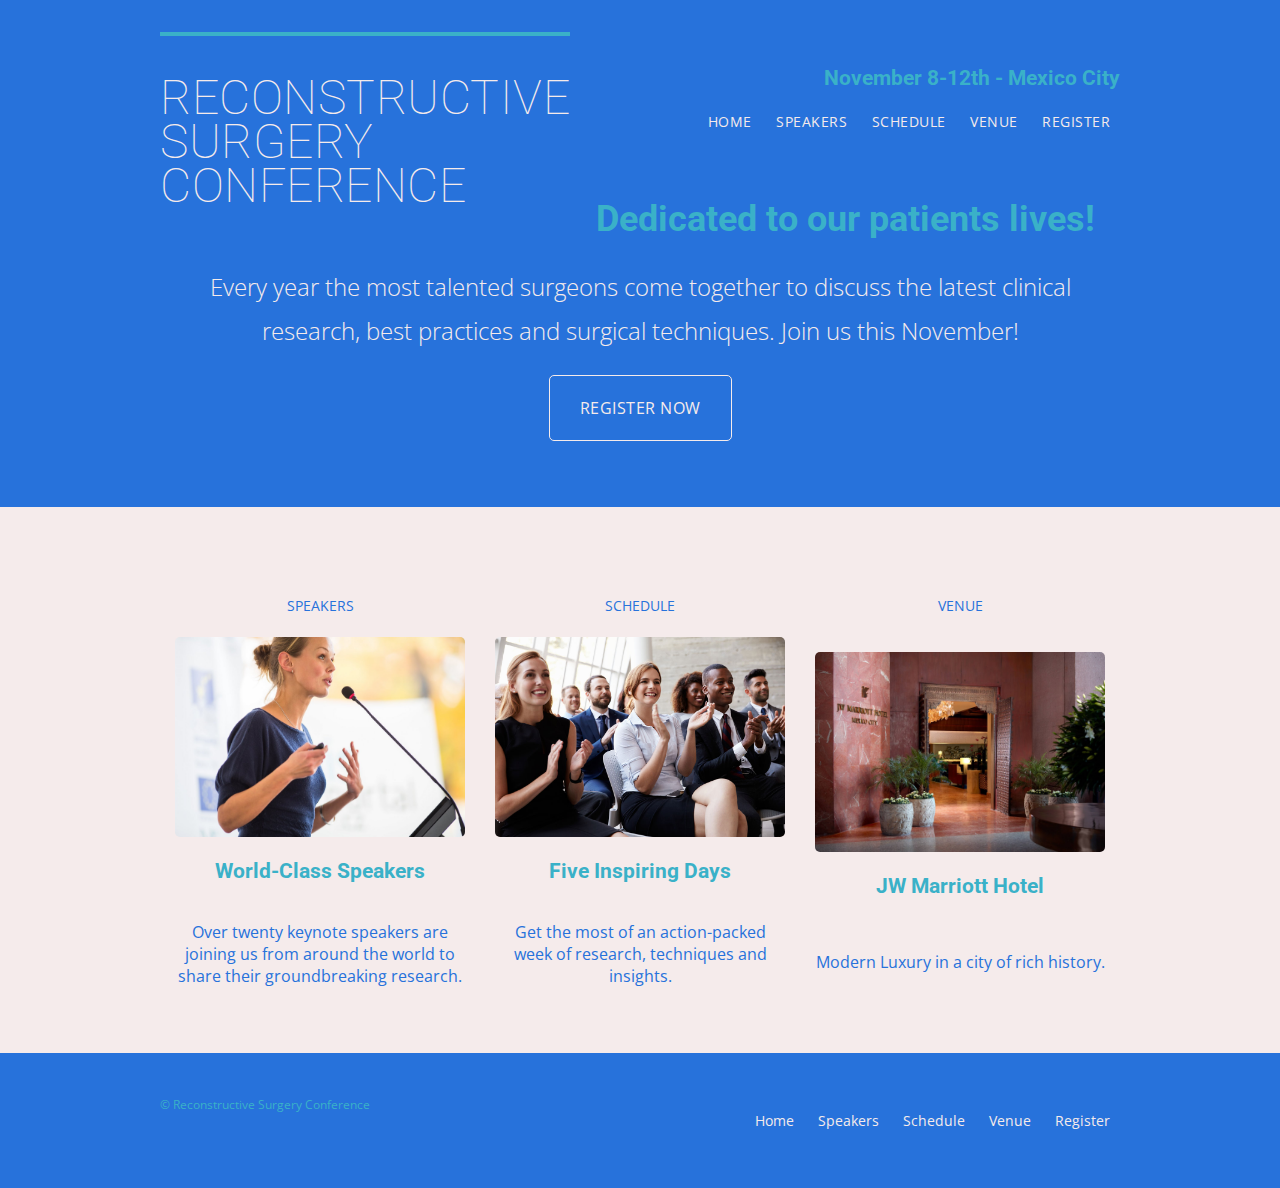
<file: index.html>
<!DOCTYPE html>
<html lang="en">
  <head>
    <meta charset="UTF-8" />
    <meta http-equiv="X-UA-Compatible" content="IE=edge" />
    <meta name="viewport" content="width=device-width, initial-scale=1.0" />
    <title>Reconstructive Surgery Conference</title>
    <link rel="preconnect" href="https://fonts.gstatic.com" />
    <link
      href="https://fonts.googleapis.com/css2?family=Open+Sans&family=Roboto&display=swap"
      rel="stylesheet"
    />
    <link rel="stylesheet" href="src/styles.css" />
  </head>
  <body>
    <header class="primary-header container group">
      <h1 class="logo">
        <a href="index.html"
          >Reconstructive <br />
          Surgery <br />
          Conference</a
        >
      </h1>
      <h3 class="tagline">November 8-12th - Mexico City</h3>
      <nav class="nav primary-nav">
        <ul>
          <li>
            <a href="index.html">Home</a>
          </li>
          <li>
            <a href="speakers.html">Speakers</a>
          </li>
          <li>
            <a href="schedule.html">Schedule</a>
          </li>
          <li>
            <a href="venue.html">Venue</a>
          </li>
          <li>
            <a href="register.html">Register</a>
          </li>
        </ul>
      </nav>
    </header>
    <section class="hero container">
      <h2>Dedicated to our patients lives!</h2>
      <p>
        Every year the most talented surgeons come together to discuss the
        latest clinical research, best practices and surgical techniques. Join
        us this November!
      </p>
      <a href="register.html" class="btn btn-alt">Register Now</a>
    </section>
    <section class="row">
      <div class="grid">
        <section class="teaser col-1-3">
          <h5>Speakers</h5>
          <a href="speakers.html">
            <img src="images/speaker.jpg" alt="Keynote Speaker" />
            <h3>World-Class Speakers</h3>
          </a>
          <p>
            Over twenty keynote speakers are joining us from around the world to
            share their groundbreaking research.
          </p>
        </section>
        <section class="teaser col-1-3">
          <h5>Schedule</h5>
          <a href="schedule.html">
            <img src="images/schedule.jpg" alt="Schedule" />
            <h3>Five Inspiring Days</h3>
          </a>
          <p>
            Get the most of an action-packed week of research, techniques and
            insights.
          </p>
        </section>
        <section class="teaser col-1-3">
          <h5>Venue</h5>
          <a href="venue.html">
            <img src="images/venue.jpg" alt="Venue" />
            <h3>JW Marriott Hotel</h3>
          </a>
          <p>Modern Luxury in a city of rich history.</p>
        </section>
      </div>
    </section>
    <footer class="primary-footer container group">
      <small>© Reconstructive Surgery Conference</small>
      <nav class="nav">
        <ul>
          <li>
            <a href="index.html">Home</a>
          </li>
          <li>
            <a href="speakers.html">Speakers</a>
          </li>
          <li>
            <a href="schedule.html">Schedule</a>
          </li>
          <li>
            <a href="venue.html">Venue</a>
          </li>
          <li>
            <a href="register.html">Register</a>
          </li>
        </ul>
      </nav>
    </footer>
  </body>
</html>
</file>
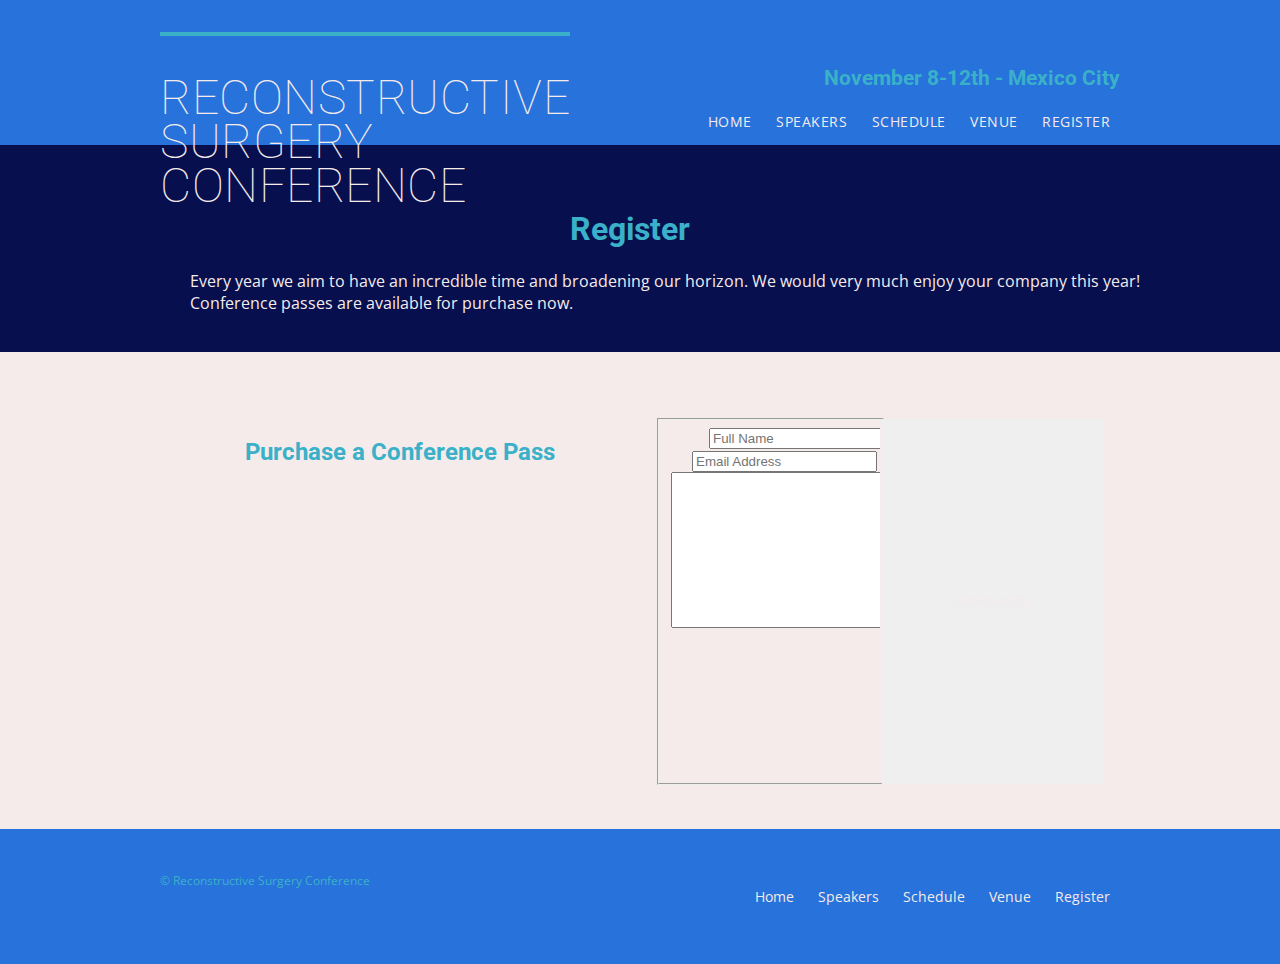
<file: register.html>
<!DOCTYPE html>
<html lang="en">
  <head>
    <meta charset="UTF-8" />
    <meta http-equiv="X-UA-Compatible" content="IE=edge" />
    <meta name="viewport" content="width=device-width, initial-scale=1.0" />
    <title>Reconstructive Surgery Conference - Register</title>
    <link rel="preconnect" href="https://fonts.gstatic.com" />
    <link
      href="https://fonts.googleapis.com/css2?family=Open+Sans&family=Roboto&display=swap"
      rel="stylesheet"
    />
    <link rel="stylesheet" href="src/styles.css" />
  </head>
  <body>
    <header class="primary-header container group">
      <h1 class="logo">
        <a href="index.html"
          >Reconstructive <br />
          Surgery <br />
          Conference</a
        >
      </h1>
      <h3 class="tagline">November 8-12th - Mexico City</h3>
      <nav class="nav primary-nav">
        <ul>
          <li>
            <a href="index.html">Home</a>
          </li>
          <li>
            <a href="speakers.html">Speakers</a>
          </li>
          <li>
            <a href="schedule.html">Schedule</a>
          </li>
          <li>
            <a href="venue.html">Venue</a>
          </li>
          <li>
            <a href="register.html">Register</a>
          </li>
        </ul>
      </nav>
    </header>
    <section class="row-alt">
      <div class="lead container">
        <div class="container">
          <h1>Register</h1>
          <p>
            Every year we aim to have an incredible time and broadening our
            horizon. We would very much enjoy your company this year! Conference
            passes are available for purchase now.
          </p>
        </div>
      </div>
    </section>
    <section class="row">
      <div class="grid">
        <section class="col-2-3">
          <h2>Purchase a Conference Pass</h2>
          <h5>$199 per Pass</h5>
          <p>
            Purchase your Reconstructive Surgery Conference pass using the form
            to the right. Multiple passes may be purchased within the same
            order, so feel free to bring along a colleague. Once your order is
            finished we’ll follow up and provide a receipt for your purchase.
            See you soon!
          </p>
          <h4>Why Attend?</h4>
          <ul class="why-attend">
            <li>Over twenty world-class speakers</li>
            <li>Two days of workshops</li>
            <li>Three full days of presentations</li>
          </ul>
        </section>
        <form action="#" class="col-1-3">
          <fieldset class="register-group">
            <label for="name">
              <input type="text" name="name" placeholder="Full Name" required />
            </label>
            <label for="email">
              <input
                type="email"
                name="email"
                placeholder="Email Address"
                required
              />
            </label>
            <label for="quantity">
              <select name="quantity" id="quantity" required>
                <option value="1" selected>1</option>
                <option value="2">2</option>
                <option value="3">3</option>
              </select>
            </label>
            <label for="comments">
              <textarea
                name="comments"
                id="comments"
                cols="30"
                rows="10"
              ></textarea>
            </label>
          </fieldset>
          <input
            class="btn btn-default"
            type="submit"
            name="submit"
            value="Purchase"
          />
        </form>
      </div>
    </section>
    <footer class="primary-footer container group">
      <small>© Reconstructive Surgery Conference</small>
      <nav class="nav">
        <ul>
          <li>
            <a href="index.html">Home</a>
          </li>
          <li>
            <a href="speakers.html">Speakers</a>
          </li>
          <li>
            <a href="schedule.html">Schedule</a>
          </li>
          <li>
            <a href="venue.html">Venue</a>
          </li>
          <li>
            <a href="register.html">Register</a>
          </li>
        </ul>
      </nav>
    </footer>
  </body>
</html>
</file>
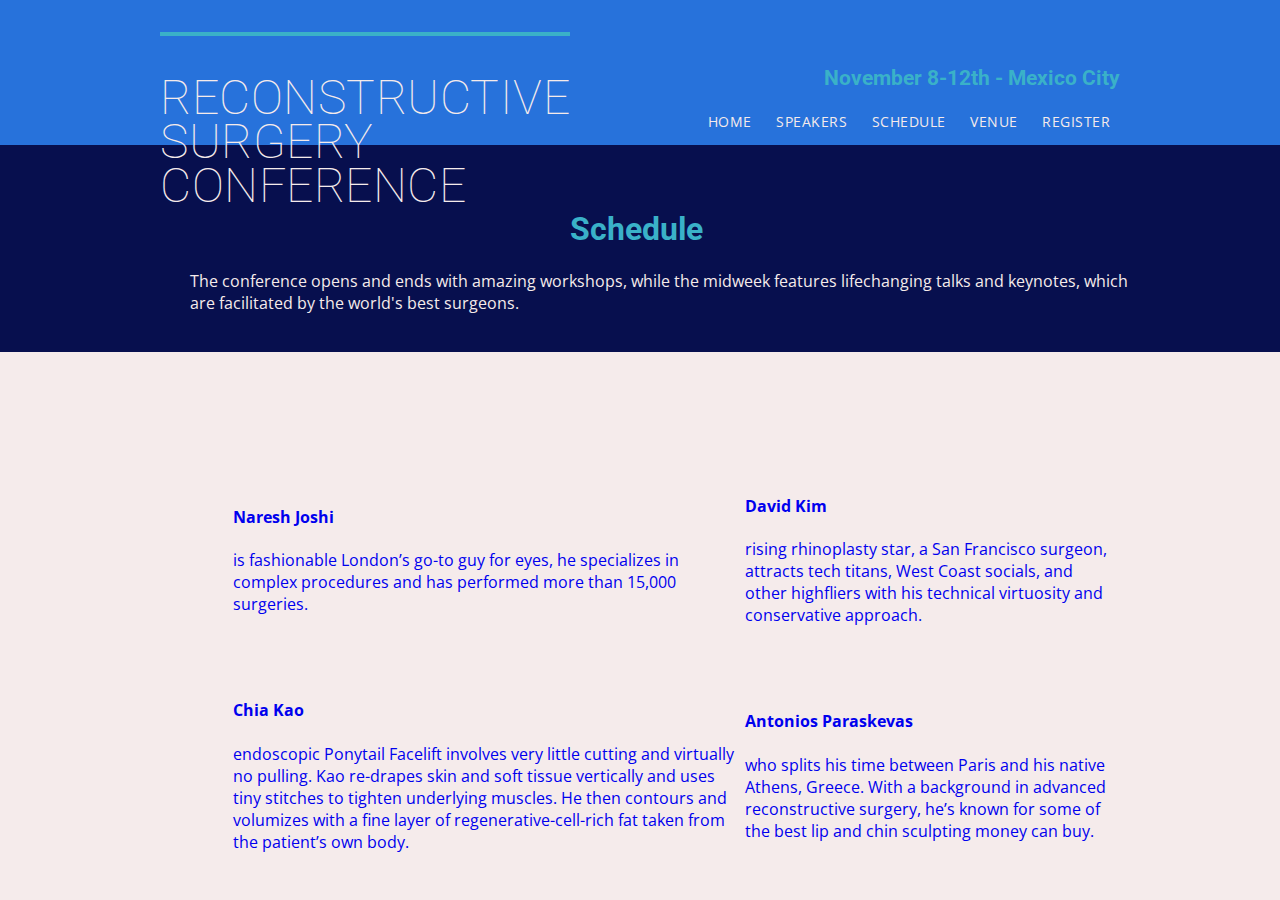
<file: schedule.html>
<!DOCTYPE html>
<html lang="en">
  <head>
    <meta charset="UTF-8" />
    <meta http-equiv="X-UA-Compatible" content="IE=edge" />
    <meta name="viewport" content="width=device-width, initial-scale=1.0" />
    <title>Reconstructive Surgery Conference - Schedule</title>
    <link rel="preconnect" href="https://fonts.gstatic.com" />
    <link
      href="https://fonts.googleapis.com/css2?family=Open+Sans&family=Roboto&display=swap"
      rel="stylesheet"
    />
    <link rel="stylesheet" href="src/styles.css" />
  </head>
  <body>
    <header class="primary-header container group">
      <h1 class="logo">
        <a href="index.html"
          >Reconstructive <br />
          Surgery <br />
          Conference</a
        >
      </h1>
      <h3 class="tagline">November 8-12th - Mexico City</h3>
      <nav class="nav primary-nav">
        <ul>
          <li>
            <a href="index.html">Home</a>
          </li>
          <li>
            <a href="speakers.html">Speakers</a>
          </li>
          <li>
            <a href="schedule.html">Schedule</a>
          </li>
          <li>
            <a href="venue.html">Venue</a>
          </li>
          <li>
            <a href="register.html">Register</a>
          </li>
        </ul>
      </nav>
    </header>
    <section class="row-alt">
      <div class="lead container">
        <div class="container">
          <h1>Schedule</h1>
          <p>
            The conference opens and ends with amazing workshops, while the
            midweek features lifechanging talks and keynotes, which are
            facilitated by the world's best surgeons.
          </p>
        </div>
      </div>
    </section>
    <section class="row">
      <div class="container">
        <table>
          <thead>
            <tr>
              <th scope="row">Monday</th>
              <td class="schedule-offset" colspan="2">November 8th</td>
            </tr>
          </thead>
          <tbody>
            <tr>
              <th scope="row">
                <time datetime="08:30:00">8:30 AM</time>
              </th>
              <td class="schedule-offset" colspan="2">Registration</td>
            </tr>
            <tr>
              <th scope="row">
                <time datetime="09:00:00">9:00 AM</time>
              </th>
              <td class="schedule-offset" colspan="2">
                <a href="speakers.html#naresh-joshi">
                  <h4>Naresh Joshi</h4>
                  is fashionable London’s go-to guy for eyes, he specializes in
                  complex procedures and has performed more than 15,000
                  surgeries.
                </a>
              </td>
              <td class="schedule-offset" colspan="2">
                <a href="speakers.html#david-kim">
                  <h4>David Kim</h4>
                  rising rhinoplasty star, a San Francisco surgeon, attracts
                  tech titans, West Coast socials, and other highfliers with his
                  technical virtuosity and conservative approach.
                </a>
              </td>
            </tr>
            <tr>
              <th scope="row">
                <time datetime="12:30:00">12:30 PM</time>
              </th>
              <td class="schedule-offset" colspan="2">Lunch</td>
            </tr>
            <tr>
              <th scope="row">
                <time datetime="02:00:00">2:00 PM</time>
              </th>
              <td class="schedule-offset" colspan="2">
                <a href="speakers.html#chia-kao">
                  <h4>Chia Kao</h4>
                  endoscopic Ponytail Facelift involves very little cutting and
                  virtually no pulling. Kao re-drapes skin and soft tissue
                  vertically and uses tiny stitches to tighten underlying
                  muscles. He then contours and volumizes with a fine layer of
                  regenerative-cell-rich fat taken from the patient’s own body.
                </a>
              </td>
              <td class="schedule-offset" colspan="2">
                <a href="speakers.html#antonios-paraskevas">
                  <h4>Antonios Paraskevas</h4>
                  who splits his time between Paris and his native Athens,
                  Greece. With a background in advanced reconstructive surgery,
                  he’s known for some of the best lip and chin sculpting money
                  can buy.
                </a>
              </td>
            </tr>
          </tbody>
        </table>
      </div>
    </section>
  </body>
</html>
</file>
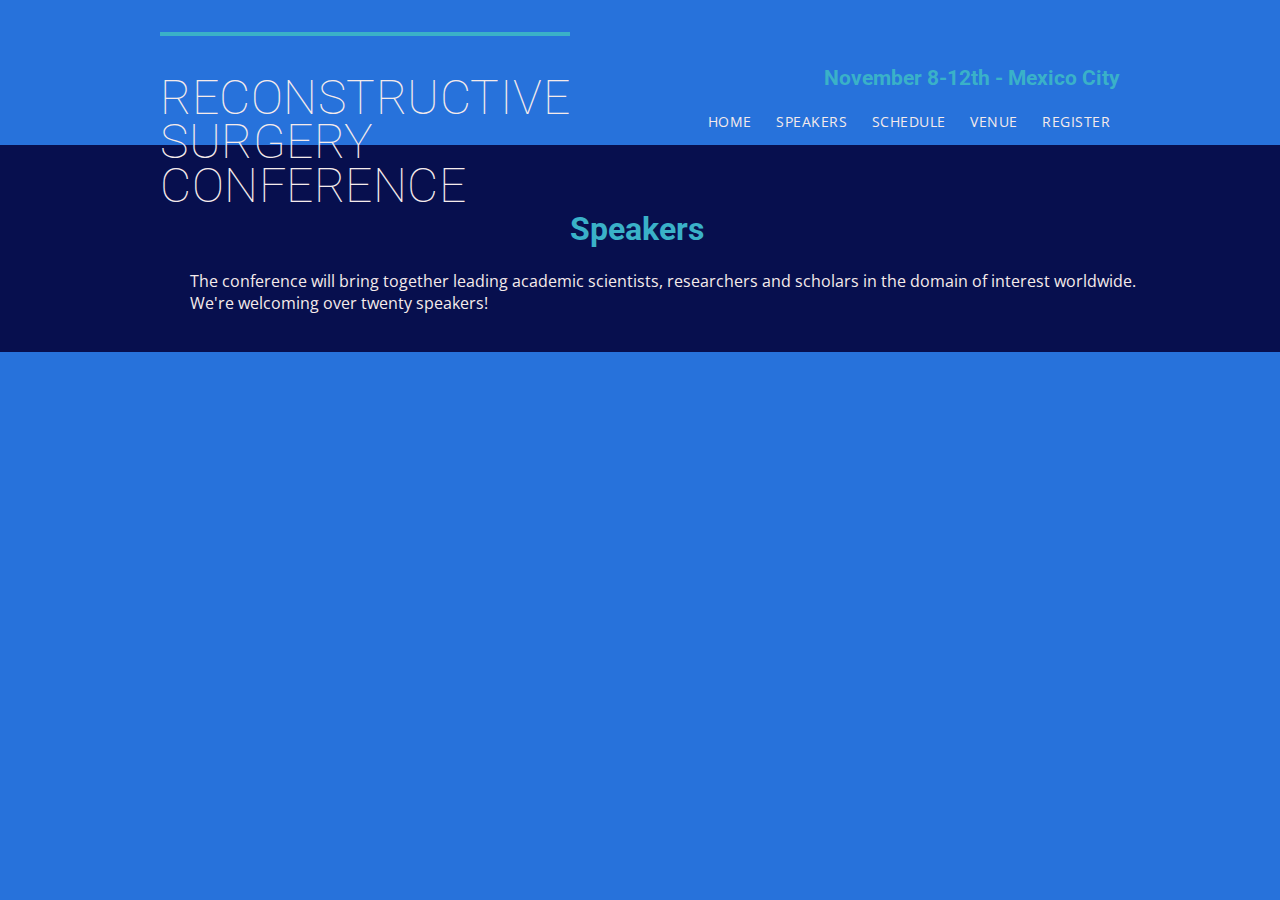
<file: speakers.html>
<!DOCTYPE html>
<html lang="en">
  <head>
    <meta charset="UTF-8" />
    <meta http-equiv="X-UA-Compatible" content="IE=edge" />
    <meta name="viewport" content="width=device-width, initial-scale=1.0" />
    <title>Reconstructive Surgery Conference - Speakers</title>
    <link rel="preconnect" href="https://fonts.gstatic.com" />
    <link
      href="https://fonts.googleapis.com/css2?family=Open+Sans&family=Roboto&display=swap"
      rel="stylesheet"
    />
    <link rel="stylesheet" href="src/styles.css" />
  </head>
  <body>
    <header class="primary-header container group">
      <h1 class="logo">
        <a href="index.html"
          >Reconstructive <br />
          Surgery <br />
          Conference</a
        >
      </h1>
      <h3 class="tagline">November 8-12th - Mexico City</h3>
      <nav class="nav primary-nav">
        <ul>
          <li>
            <a href="index.html">Home</a>
          </li>
          <li>
            <a href="speakers.html">Speakers</a>
          </li>
          <li>
            <a href="schedule.html">Schedule</a>
          </li>
          <li>
            <a href="venue.html">Venue</a>
          </li>
          <li>
            <a href="register.html">Register</a>
          </li>
        </ul>
      </nav>
    </header>
    <section class="row-alt">
      <div class="lead container">
        <div class="container">
          <h1>Speakers</h1>
          <p>
            The conference will bring together leading academic scientists,
            researchers and scholars in the domain of interest worldwide. We're
            welcoming over twenty speakers!
          </p>
        </div>
      </div>
    </section>
  </body>
</html>
</file>
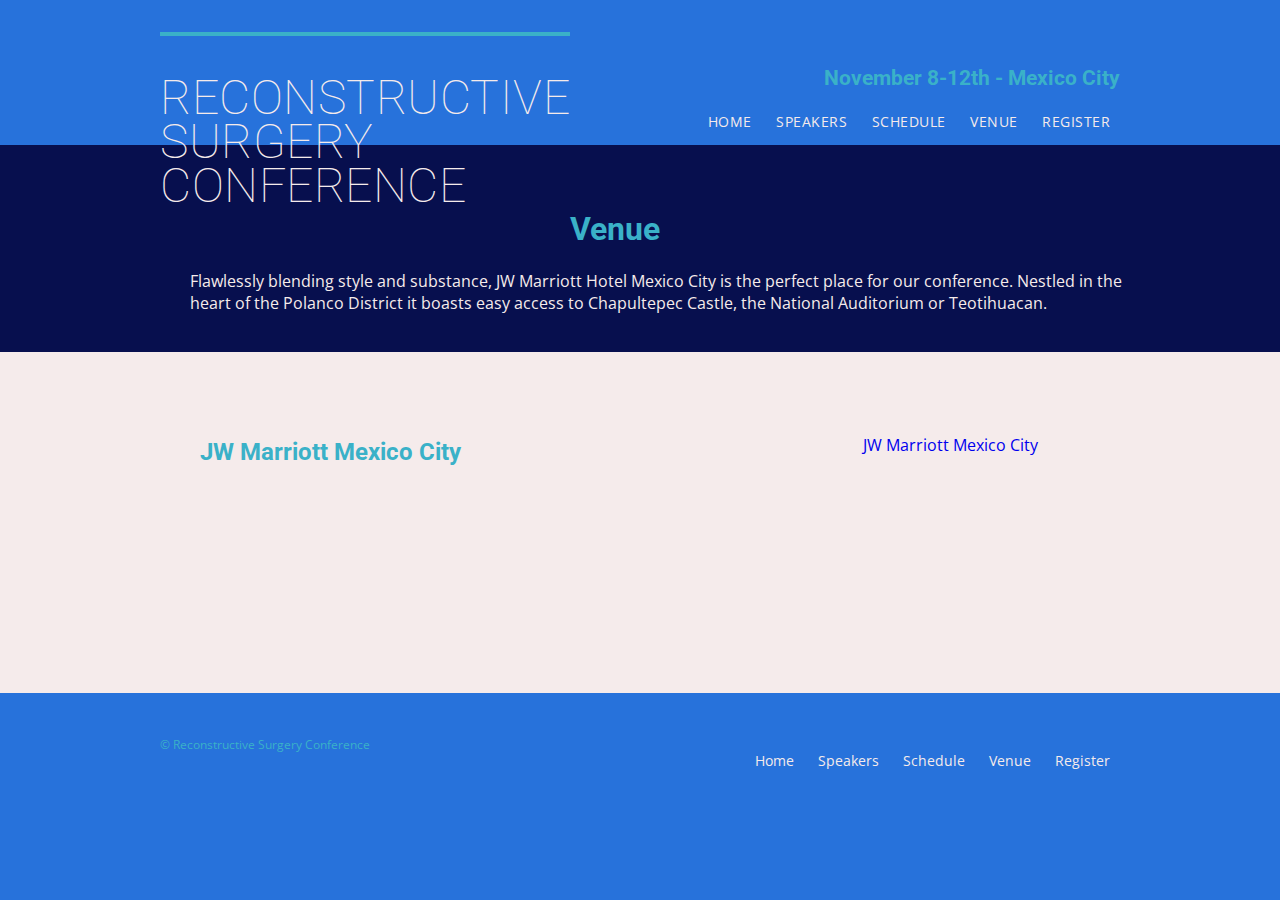
<file: venue.html>
<!DOCTYPE html>
<html lang="en">
  <head>
    <meta charset="UTF-8" />
    <meta http-equiv="X-UA-Compatible" content="IE=edge" />
    <meta name="viewport" content="width=device-width, initial-scale=1.0" />
    <title>Reconstructive Surgery Conference - Venue</title>
    <link rel="preconnect" href="https://fonts.gstatic.com" />
    <link
      href="https://fonts.googleapis.com/css2?family=Open+Sans&family=Roboto&display=swap"
      rel="stylesheet"
    />
    <link rel="stylesheet" href="src/styles.css" />
  </head>
  <body>
    <header class="primary-header container group">
      <h1 class="logo">
        <a href="index.html"
          >Reconstructive <br />
          Surgery <br />
          Conference</a
        >
      </h1>
      <h3 class="tagline">November 8-12th - Mexico City</h3>
      <nav class="nav primary-nav">
        <ul>
          <li>
            <a href="index.html">Home</a>
          </li>
          <li>
            <a href="speakers.html">Speakers</a>
          </li>
          <li>
            <a href="schedule.html">Schedule</a>
          </li>
          <li>
            <a href="venue.html">Venue</a>
          </li>
          <li>
            <a href="register.html">Register</a>
          </li>
        </ul>
      </nav>
    </header>
    <section class="row-alt">
      <div class="lead container">
        <div class="container">
          <h1>Venue</h1>
          <p>
            Flawlessly blending style and substance, JW Marriott Hotel Mexico
            City is the perfect place for our conference. Nestled in the heart
            of the Polanco District it boasts easy access to Chapultepec Castle,
            the National Auditorium or Teotihuacan.
          </p>
        </div>
      </div>
    </section>
    <section class="row">
      <div class="grid">
        <section class="venue">
          <div class="col-1-3">
            <h2>JW Marriott Mexico City</h2>
            <p>
              Andres Bello 29, Polanco,
              <br />
              Mexico City, 11560 Mexico
            </p>
            <p>
              <a
                href="https://www.marriott.com/hotels/travel/mexjw-jw-marriott-hotel-mexico-city/"
                target="_blank"
                >JW Marriott Mexico City</a
              >
              <br />
              +52 55 5999 0000
            </p>
          </div>
          <iframe
            src="https://www.marriott.com/hotels/maps/travel/mexjw-jw-marriott-hotel-mexico-city/#"
            frameborder="0"
          ></iframe>
        </section>
      </div>
    </section>
    <footer class="primary-footer container group">
      <small>© Reconstructive Surgery Conference</small>
      <nav class="nav">
        <ul>
          <li>
            <a href="index.html">Home</a>
          </li>
          <li>
            <a href="speakers.html">Speakers</a>
          </li>
          <li>
            <a href="schedule.html">Schedule</a>
          </li>
          <li>
            <a href="venue.html">Venue</a>
          </li>
          <li>
            <a href="register.html">Register</a>
          </li>
        </ul>
      </nav>
    </footer>
  </body>
</html>
</file>
<file: src/styles.css>
body {
  background: #2772db;
  border: 0;
  color: #f5ebeb;
  font-family: "Open Sans", sans-serif;
  margin: 0;
  padding: 0;
  vertical-align: baseline;
}

h1,
h2,
h3 {
  color: #3ab1c8;
  font-family: "Roboto", sans-serif;
  margin-bottom: 22px;
}

.container {
  padding-left: 30px;
  padding-right: 30px;
}

.container,
.grid {
  margin: 0 auto;
  width: 960px;
}

.group {
  clear: both;
}

.group::before,
.group::after {
  content: "";
  display: table;
}

.logo {
  border-top: 4px solid #3ab1c8;
  float: left;
  font-size: 48px;
  font-weight: 100;
  letter-spacing: 0.5px;
  line-height: 44px;
  padding: 40px 0 22px 0;
  text-transform: uppercase;
}

.primary-header a,
.primary-footer a {
  color: #f5ebeb;
}

.primary-header a:hover,
.primary-footer a:hover {
  color: #3ab1c8;
}

a {
  text-decoration: none;
}

.tagline {
  margin: 66px 0 22px 0;
  text-align: right;
}

h3 {
  font-size: 21px;
  margin-bottom: 22px;
}

.nav {
  text-align: right;
}

.primary-nav {
  font-size: 14px;
  font-weight: 400;
  letter-spacing: 0.5px;
  text-transform: uppercase;
}

ul {
  list-style: none;
}

.nav li {
  display: inline-block;
  margin: 0 10px;
  vertical-align: top;
}

.hero {
  line-height: 44px;
  padding: 22px 80px 66px 80px;
  text-align: center;
}

.hero h2 {
  font-size: 36px;
  line-height: 44px;
}

.hero p {
  font-size: 24px;
  font-weight: 100;
  margin-bottom: 22px;
}

.btn {
  border: 1px solid #f5ebeb;
  border-radius: 5px;
  color: #f5ebeb;
  cursor: pointer;
  display: inline-block;
  font-weight: 400;
  letter-spacing: 0.5px;
  margin: 0;
  padding: 10px 30px;
  text-transform: uppercase;
}

.btn:hover {
  border: 1px solid #3ab1c8;
  color: #3ab1c8;
}

.row {
  background: #f5ebeb;
  padding: 66px 0 44px 0;
}

.row,
.row-alt {
  min-width: 960px;
}

.row-alt {
  background: #070f4e;
  padding: 44px 0 22px 0;
}

.grid,
.col-1-3 {
  display: grid;
  grid-template-columns: repeat(auto-fit, minmax(200px, 1fr));
  padding-left: 15px;
  padding-right: 15px;
  text-align: center;
  vertical-align: top;
}

.teaser h5 {
  color: #2772db;
  font-size: 14px;
  font-weight: 400;
  margin-bottom: 22px;
  text-transform: uppercase;
}

.teaser img {
  border-radius: 5px;
  display: grid;
  height: 200px;
  margin-bottom: 22px;
  object-fit: cover;
  max-width: 100%;
}

.teaser p {
  color: #2772db;
  margin-bottom: 22px;
}

.primary-footer {
  color: #3ab1c8;
  font-size: 14px;
  padding-bottom: 44px;
  padding-top: 44px;
}

.primary-footer small {
  float: left;
  font-weight: 400;
}
</file>
